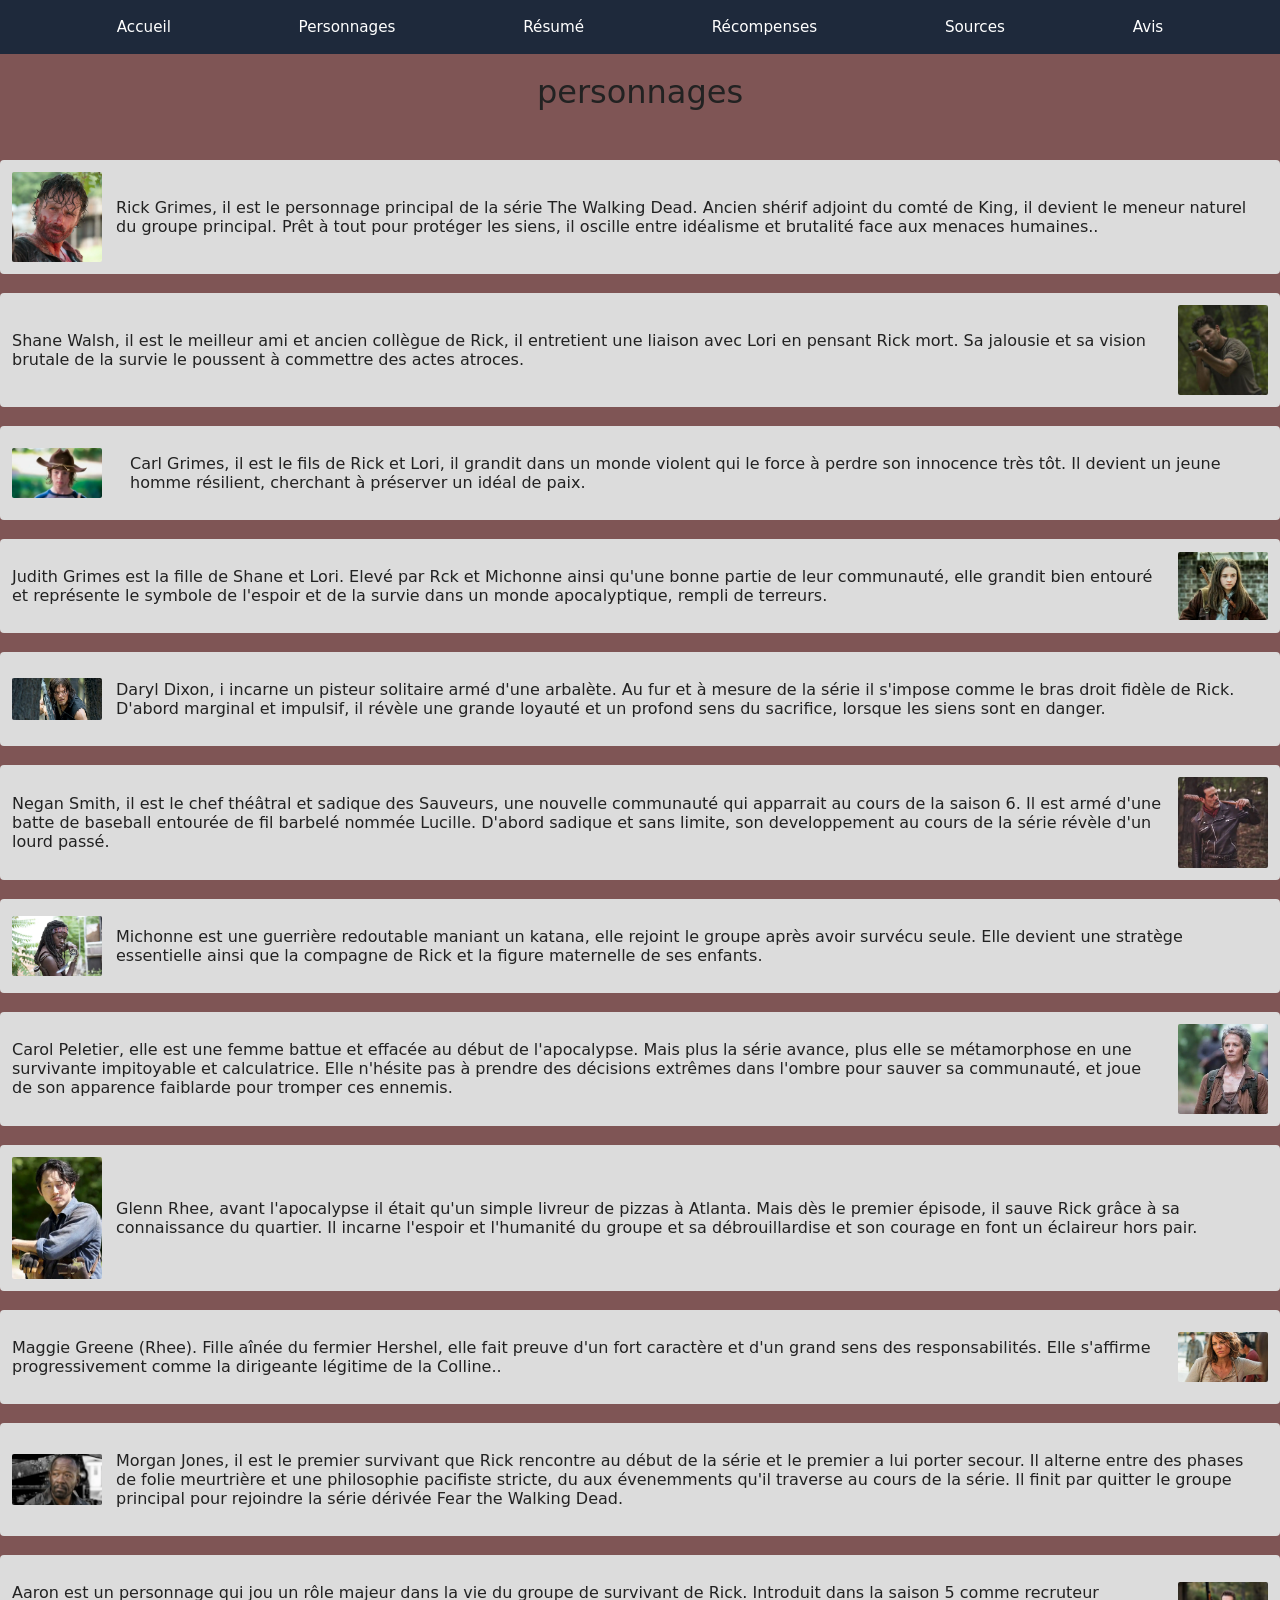
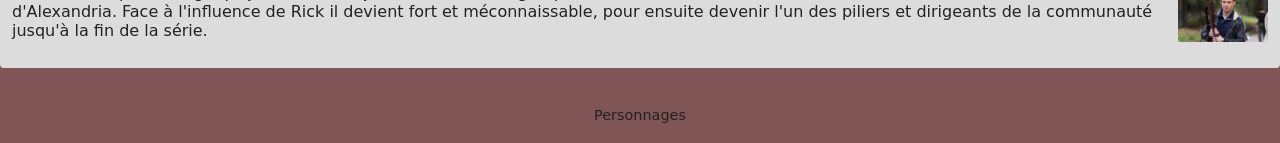
<file: html_TWD/personnages.html>
<!DOCTYPE html>
<html lang="fr">
    <head>
        <title>Personnages</title>
        <meta charset="utf-8"/>
        <link rel="stylesheet" href="css/stylsheet.css">
        <link rel="icon" type="image/webp" href="img/logo.webp" >
        <meta name="viewport" content="width=device-width, initial-scale=1.0">
    </head>
    <body>
        
        <div class="bandeau">
            <a href="index.html">Accueil</a>
            <a href="personnages.html">Personnages</a>
            <a href="résumé.html" >Résumé</a>
            <a href="récompenses.html">Récompenses</a>
            <a href="source.html">Sources</a>
            <a href="avis.html">Avis</a>
        </div>
        

        <br>

        <h1>PERSONNAGES</h1>

        <br>

        <div class="conteneur1">
            <img src="img/rick.webp" alt="Rick Grimes">
            <p>Rick Grimes, il est le personnage principal de la série The Walking Dead. 
            Ancien shérif adjoint du comté de King, il devient le meneur naturel du groupe principal. 
            Prêt à tout pour protéger les siens, il oscille entre idéalisme et brutalité face aux menaces humaines..</p>
        </div>
        <br>

        <div class="conteneur2">
            <img src="img/shane.webp" alt="Shane">
            <p>Shane Walsh, il est le meilleur ami et ancien collègue de Rick, il entretient une liaison avec Lori en pensant Rick mort. 
            Sa jalousie et sa vision brutale de la survie le poussent à commettre des actes atroces.</p>
        </div>
        <br>


        <div class="conteneur1">
            <img src="img/carl.webp" alt="Carl Grimes">
        <br>
            <p>Carl Grimes, il est le fils de Rick et Lori, il grandit dans un monde violent qui le force à perdre son innocence très tôt. 
            Il devient un jeune homme résilient, cherchant à préserver un idéal de paix.</p>
        </div>
        <br>


        <div class="conteneur2">
            <img src="img/judith.webp" alt="Judith Grimes">
            <p>Judith Grimes est la fille de Shane et Lori. Elevé par Rck et Michonne ainsi qu'une bonne partie de leur communauté, 
            elle grandit bien entouré et représente le symbole de l'espoir et de la survie dans un monde apocalyptique, rempli de terreurs.</p>
        </div>
        <br>


        <div class="conteneur1">
            <img src="img/daryl.webp" alt="Daryl Dixon">
            <p>Daryl Dixon, i incarne un pisteur solitaire armé d'une arbalète. Au fur et à mesure de la série il s'impose comme le bras droit fidèle de Rick. 
        D'abord marginal et impulsif, il révèle une grande loyauté et un profond sens du sacrifice, lorsque les siens sont en danger.</p>
        </div>
        <br>

        
        <div class="conteneur2">
            <img src="img/negan.webp" alt="Negan">
            <p>Negan Smith, il est le chef théâtral et sadique des Sauveurs, une nouvelle communauté qui apparrait au cours de la saison 6.
            Il est armé d'une batte de baseball entourée de fil barbelé nommée Lucille.
            D'abord sadique et sans limite, son developpement au cours de la série révèle d'un lourd passé.</p>
        </div>
        <br>

        
        <div class="conteneur1">
            <img src="img/michonne.webp" alt="Michonne">
            <p>Michonne est une guerrière redoutable maniant un katana, elle rejoint le groupe après avoir survécu seule. 
            Elle devient une stratège essentielle ainsi que la compagne de Rick et la figure maternelle de ses enfants.</p>
        <br>
        </div>
        <br>


        <div class="conteneur2">
            <img src="img/carol.webp" alt="Carol">
            <p>Carol Peletier, elle est une femme battue et effacée au début de l'apocalypse. Mais plus la série avance, plus elle se métamorphose en une survivante impitoyable et calculatrice. 
        Elle n'hésite pas à prendre des décisions extrêmes dans l'ombre pour sauver sa communauté, et joue de son apparence faiblarde pour tromper ces ennemis.</p>
        </div>
        <br>

        
        
        <div class="conteneur1">
            <img src="img/glenn.webp" alt="Glenn">
            <p>Glenn Rhee, avant l'apocalypse il était qu'un simple livreur de pizzas à Atlanta. Mais dès le premier épisode, il sauve Rick grâce à sa connaissance du quartier.
            Il incarne l'espoir et l'humanité du groupe et sa débrouillardise et son courage en font un éclaireur hors pair.</p>
        </div>
        <br>

        
        
        <div class="conteneur2">
            <img src="img/maggie.webp" alt="Maggie">
            <p>Maggie Greene (Rhee). Fille aînée du fermier Hershel, elle fait preuve d'un fort caractère et d'un grand sens des responsabilités.
            Elle s'affirme progressivement comme la dirigeante légitime de la Colline..</p>
        </div>
        <br>

        
        
        <div class="conteneur1">
            <img src="img/morgan.webp" alt="Morgan">
            <p>Morgan Jones, il est le premier survivant que Rick rencontre au début de la série et le premier a lui porter secour.
        Il alterne entre des phases de folie meurtrière et une philosophie pacifiste stricte, du aux évenemments qu'il traverse au cours de la série. 
        Il finit par quitter le groupe principal pour rejoindre la série dérivée Fear the Walking Dead.</p>
        </div>
        <br>

        
        
        <div class="conteneur2">
            <img src="img/aaron.webp" alt="Aaron">
            <p>Aaron est un personnage qui jou un rôle majeur dans la vie du groupe de survivant de Rick. Introduit dans la saison 5 comme recruteur d'Alexandria.
            Face à l'influence de Rick il devient fort et méconnaissable, pour ensuite devenir l'un des piliers et dirigeants de la communauté jusqu'à la fin de la série.</p>
        </div>
        <br>
        <footer>
            <a href="personnages.html">Personnages</a>
        </footer>
    </body>
</html>
</file>
<file: html_TWD/css/stylsheet.css>
/* ==========================================================
   STYLE.CSS - Page "personnages"
   Version corrigée : fonctionne AVEC ou SANS <main> / .grille
   ========================================================== */

/* ---------- Base (évite les débordements) ---------- */
*,
*::before,
*::after {
  box-sizing: border-box;
}

html,
body {
  max-width: 100%;
  overflow-x: hidden; /* empêche le dézoom automatique sur téléphone */
}

img,
video,
iframe {
  max-width: 100%;
  height: auto;
}

/* ---------- Page ---------- */
body {
  margin: 0;
  min-height: 100vh;
  background-color: #7f5555;
  font-family: system-ui, sans-serif;
  color: #222;
}

/* ---------- Bandeau de navigation ---------- */
.bandeau {
  background-color: #1e293b;
  padding: 10px 25px;
  display: flex;
  flex-wrap: wrap;
  justify-content: space-evenly;
  align-items: center;
  gap: 20px;
}

.bandeau a {
  color: #ffffff;
  text-decoration: none;
  font-family: system-ui, sans-serif;
  font-size: 0.95rem;
  padding: 8px 16px;
  border-radius: 4px;
  transition: background-color 0.2s ease;
}

.bandeau a:hover {
  background-color: #64748b;
}

/* ---------- Panneau clair principal ---------- */
main,
.panneau {
  display: block;
  background-color: #f1f1f1;
  max-width: 1100px;
  margin: 30px auto;
  padding: 30px 40px 20px;
  box-shadow: 0 4px 12px rgba(0, 0, 0, 0.25);
}

/* ---------- Titre ---------- */
h1 {
  font-family: system-ui, sans-serif;
  font-weight: 400;
  font-size: 2rem;
  color: #222;
  text-transform: lowercase;
  letter-spacing: 0;
  text-align: center;
  margin: 0 0 30px;
  overflow-wrap: break-word;
}

/* ---------- Liens dans le contenu ---------- */
a {
  color: #222;
  text-decoration: none;
}

/* ---------- Grille des cartes (2 colonnes) ---------- */
.grille {
  display: grid;
  grid-template-columns: repeat(2, minmax(0, 1fr)); /* minmax(0,...) évite les débordements */
  gap: 16px 20px;
  align-items: start;
}

/* ---------- Cartes ---------- */
.conteneur1,
.conteneur2 {
  display: flex;
  align-items: center;
  gap: 14px;
  padding: 12px;
  background-color: #dcdcdc;
  color: #222;
  border-radius: 4px;
  max-width: 100%;
}

/* Si les cartes ne sont PAS dans une .grille : on les espace quand même */
.conteneur1 + .conteneur1,
.conteneur1 + .conteneur2,
.conteneur2 + .conteneur1,
.conteneur2 + .conteneur2 {
  margin-top: 16px;
}

/* Dans la grille, c'est le gap qui gère l'espace */
.grille > .conteneur1,
.grille > .conteneur2 {
  margin-top: 0;
}

.conteneur2 {
  flex-direction: row-reverse;
}

/* Le texte peut rétrécir et passer à la ligne */
.conteneur1 > *,
.conteneur2 > * {
  min-width: 0;
  overflow-wrap: break-word;
}

.conteneur1 img,
.conteneur2 img {
  width: 90px !important; /* prend le dessus sur un width="..." dans le HTML */
  height: auto !important;
  flex-shrink: 0;
  background-color: #b5b5b5;
  border-radius: 2px;
}

/* ---------- Pied de page ---------- */
footer {
  text-align: center;
  padding: 20px 15px;
  color: #f1f1f1;
  font-size: 0.9rem;
  width: auto !important;
  max-width: 100%;
}

/* ==========================================================
   TABLETTE (moins de 1024px)
   ========================================================== */
@media (max-width: 1023px) {
  .bandeau {
    gap: 12px;
    padding: 10px 15px;
  }

  main,
  .panneau {
    margin: 20px 16px;
    padding: 24px 20px 16px;
  }

  .grille {
    gap: 14px;
  }

  .conteneur1 img,
  .conteneur2 img {
    width: 75px !important;
  }
}

/* ==========================================================
   TELEPHONE (moins de 768px)
   ========================================================== */
@media (max-width: 767px) {
  .bandeau {
    flex-direction: column;
    gap: 8px;
    padding: 10px;
  }

  .bandeau a {
    padding: 10px 14px;
    width: 100%;
    text-align: center;
  }

  main,
  .panneau {
    margin: 16px 10px;
    padding: 20px 14px 12px;
  }

  h1 {
    font-size: clamp(1.5rem, 8vw, 2rem);
    margin-bottom: 20px;
  }

  .grille {
    grid-template-columns: 1fr;
    gap: 12px;
  }

  /* Cartes : image au-dessus, texte en dessous */
  .conteneur1,
  .conteneur2 {
    flex-direction: column;
    text-align: center;
    gap: 10px;
    padding: 12px;
  }

  /* Si les cartes sont directement dans le body (sans <main>) */
  body > .conteneur1,
  body > .conteneur2 {
    margin-left: 10px;
    margin-right: 10px;
  }

  .conteneur1 img,
  .conteneur2 img {
    width: 120px !important;
  }

  footer {
    padding: 0 15px 20px;
  }
}
</file>
